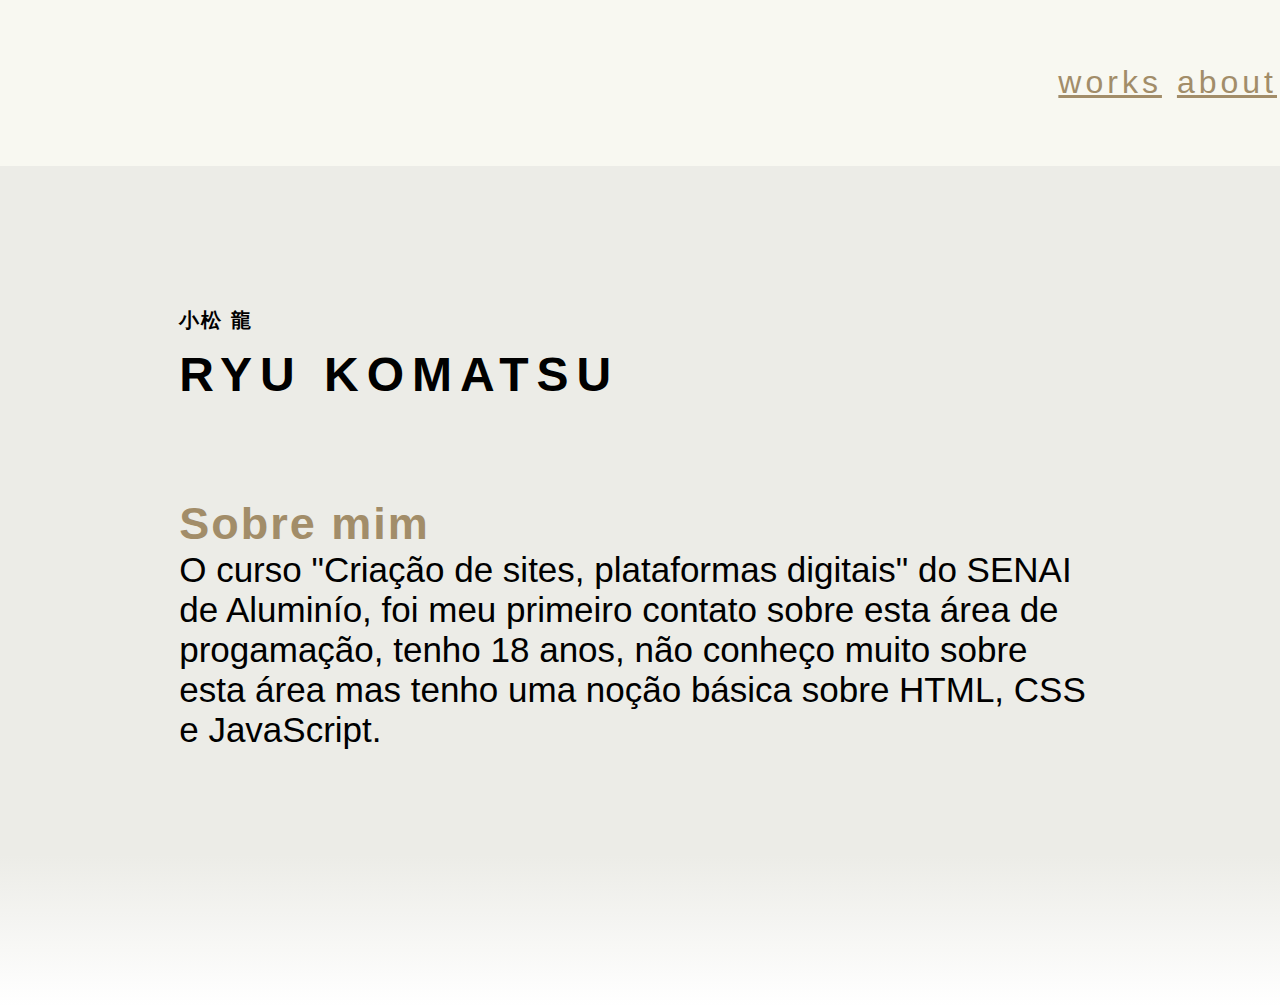
<file: index.html>
<!DOCTYPE html>
<html lang="pt-br">

<head>
    <meta charset="UTF-8">
    <meta name="viewport" content="width=device-width, initial-scale=1.0">
    <title>Portifolio</title>
    <link rel="stylesheet" href="projeto.css">
</head>

<body>
    <header>
        <nav class="header-navegacao">
            <a href="./a.html">works</a>
            <a href="./projeto.html">about</a>
        </nav>
    </header>
    <main>
        <div class="margem">
            <div class="margem-dois">
                <section class="perfil">
                    <p class="nome">小松 龍</p>
                    <h2 class="perfil_nome">RYU KOMATSU</h2>
                </section>
                <h3>Sobre mim</h3>
                <p class="descricao">O curso "Criação de sites, plataformas digitais" do SENAI de Aluminío, foi meu
                    primeiro
                    contato sobre esta área de progamação, tenho 18 anos, não conheço muito sobre esta
                    área
                    mas tenho uma noção básica sobre HTML, CSS e JavaScript.</p>
                <nav class="item">
            </div>
        </div>
    </main>
    <footer>


        
    </footer>

</body>

</html>
</file>
<file: projeto.css>
* {
    margin: 0;
    padding: 0;
}

body {
    height: auto;
    position: relative;
    background-color: #f8f8f1;
}

header {
    height: 10rem;
    padding: 3px;
    display: flex;
    justify-content: space-between;
    align-items: center;
    background: transparent;
}

.header-navegacao {
    display: flex;
    justify-content: flex-end;
    width: 100%;
    font-size: 40px;
    line-height: 4.5vw;
    letter-spacing: 4px;
    font-family: "reitam", 游ゴシック体, "Yu Gothic", YuGothic, "ヒラギノ角ゴシック Pro", "Hiragino Kaku Gothic Pro", メイリオ, Meiryo, Osaka, "ＭＳ Ｐゴシック", "MS PGothic", sans-serif;
}

.header-navegacao * {
    font-size: 2rem;
    margin-left: 15px;
    color: #a28d69;
}

.header-navegacao a:hover {
    color: #a28d69b3;
}

main {
    background-color: #ecece7;
    width: 100%;
}

.margem {
    padding: 11vw 0 0;
    background-color: #ecece7;
    clear: both;

}

.margem-dois {
    width: 72vw;
    margin: 0 auto;
}

.perfil {
    align-items: baseline;
}

.nome {
    text-indent: 0px;
    font-size: 20px;
    font-weight: bold;
    letter-spacing: 8px;
    letter-spacing: .1em;
    font-family: "reitam", 游ゴシック体, "Yu Gothic", YuGothic, "ヒラギノ角ゴシック Pro", "Hiragino Kaku Gothic Pro", メイリオ, Meiryo, Osaka, "ＭＳ Ｐゴシック", "MS PGothic", sans-serif;
}

h2 {
    display: block;
    font-size: 1.5em;
    margin-block-start: 0.83em;
    margin-block-end: 0.83em;
    margin-inline-start: 0px;
    margin-inline-end: 0px;
    font-weight: bold;
    unicode-bidi: isolate;

}

.perfil_nome {
    font-size: 3rem;
    letter-spacing: 8px;
    margin: 1vw 0 7.5vw;
    position: relative;
    font-family: "reitam", 游ゴシック体, "Yu Gothic", YuGothic, "ヒラギノ角ゴシック Pro", "Hiragino Kaku Gothic Pro", メイリオ, Meiryo, Osaka, "ＭＳ Ｐゴシック", "MS PGothic", sans-serif;
}

h3 {
    font-family: "reitam", 游ゴシック体, "Yu Gothic", YuGothic, "ヒラギノ角ゴシック Pro", "Hiragino Kaku Gothic Pro", メイリオ, Meiryo, Osaka, "ＭＳ Ｐゴシック", "MS PGothic", sans-serif;
    font-size: 45px;
    letter-spacing: 2px;
    color: #a28d69;
}

p {
    width: auto;
    height: auto;
    font-size: 35px;
    align-self: center;
    justify-content: center;
    font-family: "reitam", 游ゴシック体, "Yu Gothic", YuGothic, "ヒラギノ角ゴシック Pro", "Hiragino Kaku Gothic Pro", メイリオ, Meiryo, Osaka, "ＭＳ Ｐゴシック", "MS PGothic", sans-serif;
}

.projeto {
    align-items: baseline;
    font-size: 3rem;
    letter-spacing: 8px;
    margin: 1vw 0 7.5vw;
    position: relative;
    font-family: "reitam", 游ゴシック体, "Yu Gothic", YuGothic, "ヒラギノ角ゴシック Pro", "Hiragino Kaku Gothic Pro", メイリオ, Meiryo, Osaka, "ＭＳ Ｐゴシック", "MS PGothic", sans-serif;
}

.item {
    font-size: 30px;
}

footer {
    width: 100vw;
    height: 20vw;
    display: block;
    background: rgb(255,255,255);
    background: rgb(236,236,231);
    background: linear-gradient(180deg, rgba(236,236,231,1) 41%, rgba(255,255,255,1) 100%);
}
</file>
